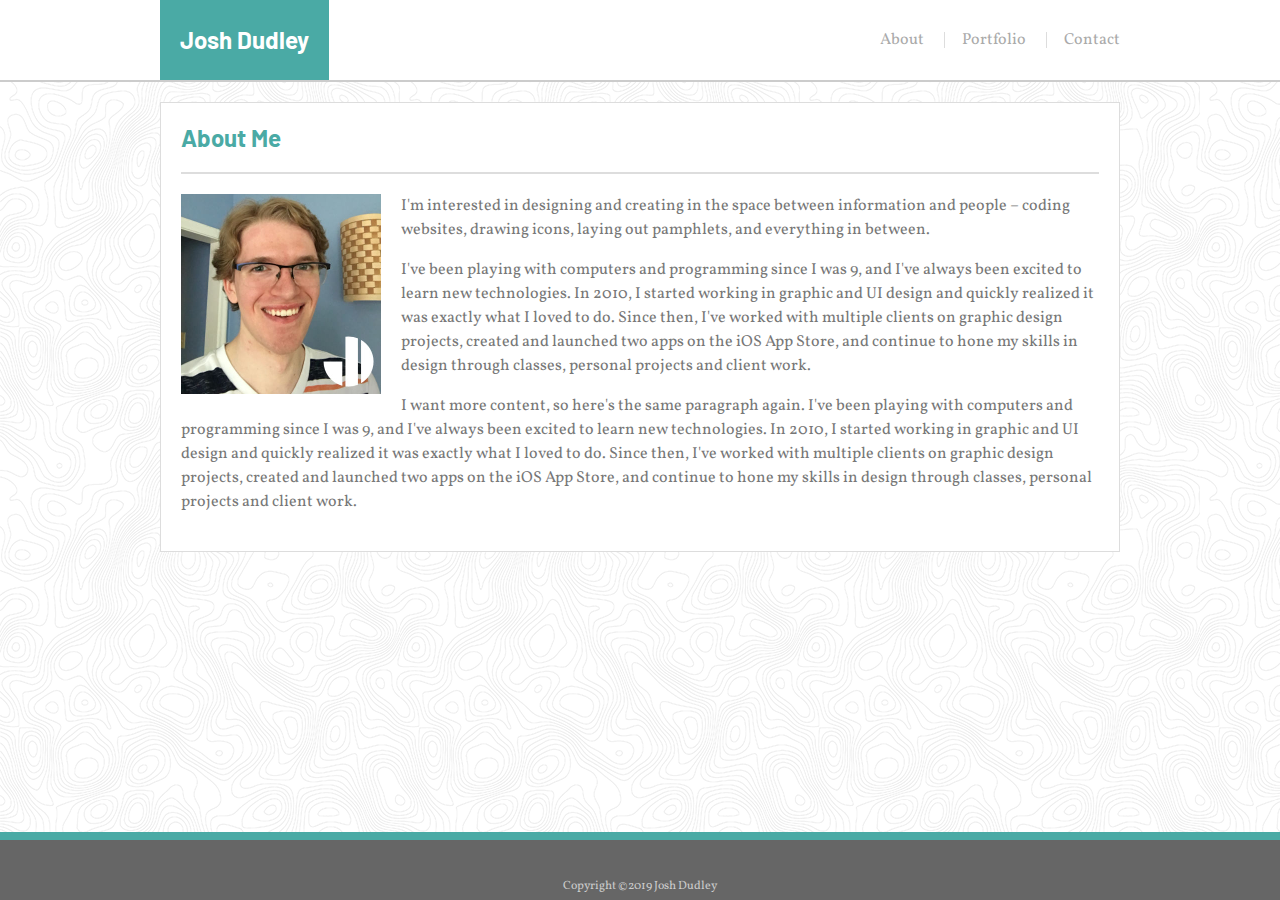
<file: index.html>
<!DOCTYPE html>
<html>
<head>
	<title>About Me &mdash; Josh Dudley</title>
	<meta name="viewport" content="width=device-width, initial-scale=1">
    <link href="https://fonts.googleapis.com/css?family=Barlow:800|Vollkorn" rel="stylesheet">
    <link rel="stylesheet" type="text/css" href="assets/css/style.css">
</head>
<body>
	<div id="content">
		<header>
			<div class="bounded">
				<a href="index.html">
					<div id="name">
						Josh Dudley
					</div>
				</a>
				<nav>
					<ul>
						<li><a href="index.html">About</a></li>
						<li><a href="portfolio.html">Portfolio</a></li>
						<li><a href="contact.html">Contact</a></li>
					</ul>
				</nav>
			</div>
		</header>
	
		<article class="bounded">
			<section class="clearfix">
				<h1>About Me</h1>
				<img src="assets/images/avatar.jpg" height="200" width="200" class="inline-left">
				<p>I'm interested in designing and creating in the space between information and people &ndash; coding websites, drawing icons, laying out pamphlets, and everything in between.</p>
				<p>I've been playing with computers and programming since I was 9, and I've always been excited to learn new technologies. In 2010, I started working in graphic and UI design and quickly realized it was exactly what I loved to do. Since then, I've worked with multiple clients on graphic design projects, created and launched two apps on the iOS App Store, and continue to hone my skills in design through classes, personal projects and client work.</p>
				<p>I want more content, so here's the same paragraph again. I've been playing with computers and programming since I was 9, and I've always been excited to learn new technologies. In 2010, I started working in graphic and UI design and quickly realized it was exactly what I loved to do. Since then, I've worked with multiple clients on graphic design projects, created and launched two apps on the iOS App Store, and continue to hone my skills in design through classes, personal projects and client work.</p>
			</section>
		</article>
		<div id="push"></div>
	</div>

	<footer>
		<p class="bounded">Copyright &copy;2019 Josh Dudley</p>
	</footer>

</body>
</html>
</file>
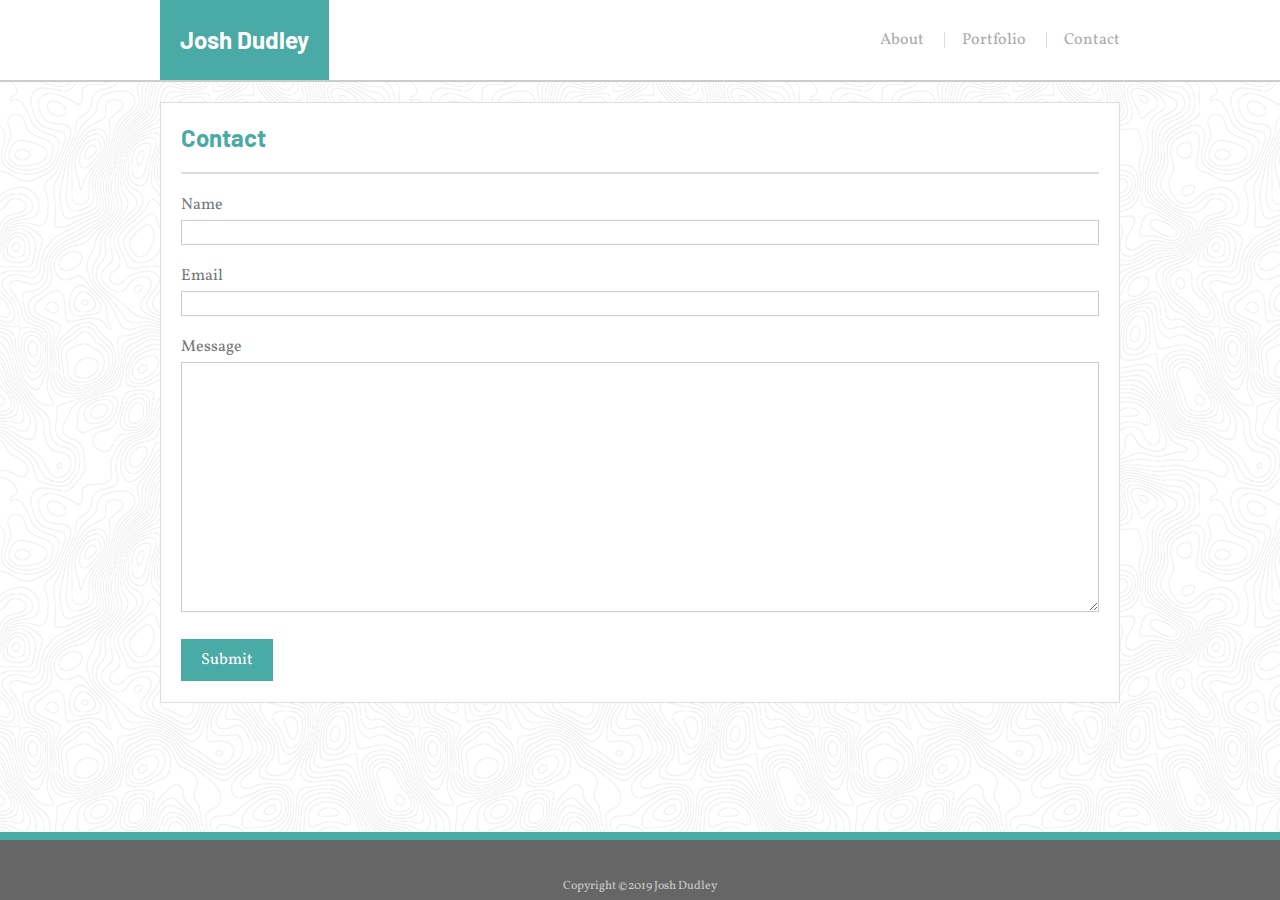
<file: contact.html>
<!DOCTYPE html>
<html>
<head>
	<title>Contact &mdash; Josh Dudley</title>
	<meta name="viewport" content="width=device-width, initial-scale=1">
    <link href="https://fonts.googleapis.com/css?family=Barlow:800|Vollkorn" rel="stylesheet">
    <link rel="stylesheet" type="text/css" href="assets/css/style.css">
</head>
<body>
	<div id="content">
		<header>
			<div class="bounded">
				<a href="index.html">
					<div id="name">
						Josh Dudley
					</div>
				</a>
				<nav>
					<ul>
						<li><a href="index.html">About</a></li>
						<li><a href="portfolio.html">Portfolio</a></li>
						<li><a href="contact.html">Contact</a></li>
					</ul>
				</nav>
			</div>
		</header>
	
		<article class="bounded">
			<section class="clearfix">
				<h1>Contact</h1>
				<form>
					<label for="name">Name</label>
					<input type="text" name="name">

					<label for="email">Email</label>
					<input type="text" name="email">

					<label for="message">Message</label>
					<textarea name="message"></textarea>

					<button type="submit">Submit</button>
				</form>
			</section>
		</article>
		<div id="push"></div>
	</div>

	<footer>
		<p class="bounded">Copyright &copy;2019 Josh Dudley</p>
	</footer>

</body>
</html>
</file>
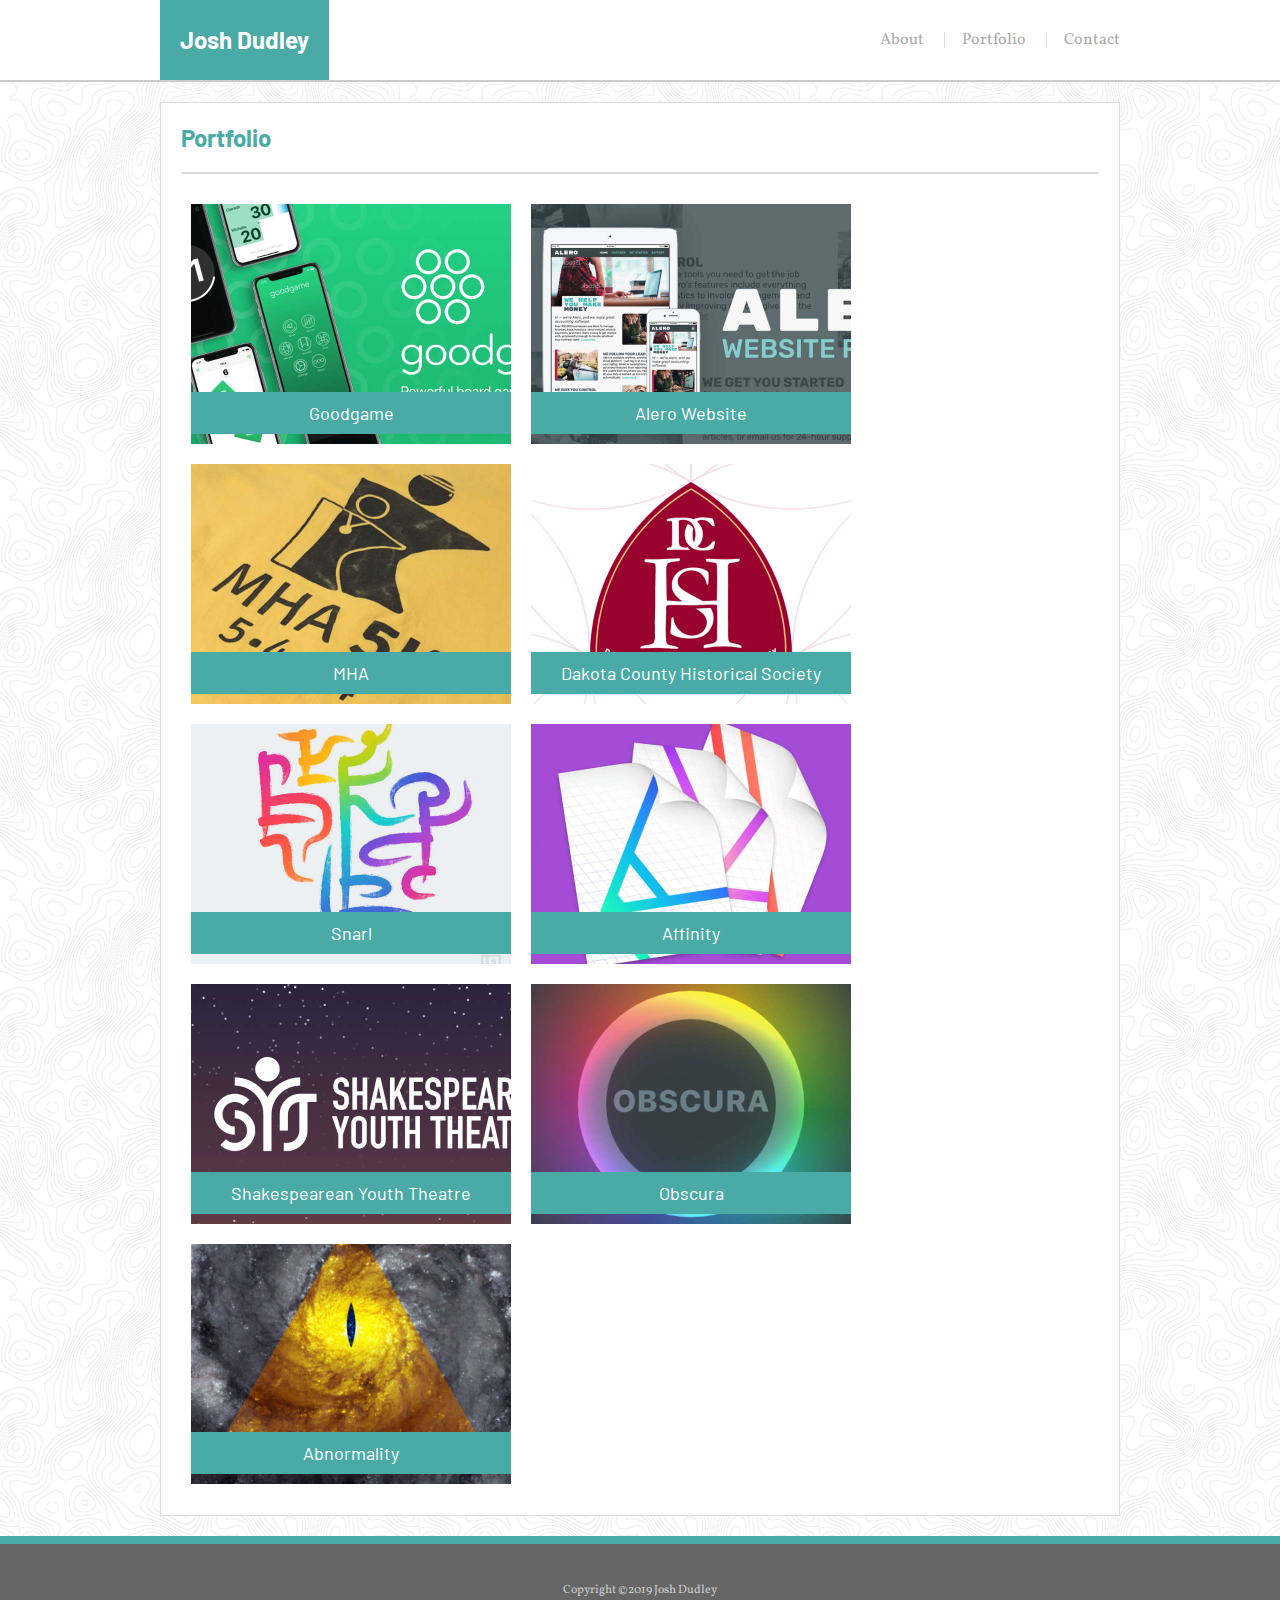
<file: portfolio.html>
<!DOCTYPE html>
<html>
<head>
	<title>Portfolio &mdash; Josh Dudley</title>
	<meta name="viewport" content="width=device-width, initial-scale=1">
    <link href="https://fonts.googleapis.com/css?family=Barlow:800|Vollkorn" rel="stylesheet">
    <link rel="stylesheet" type="text/css" href="assets/css/style.css">
</head>
<body>
	<div id="content">
		<header>
			<div class="bounded">
				<a href="index.html">
					<div id="name">
						Josh Dudley
					</div>
				</a>
				<nav>
					<ul>
						<li><a href="index.html">About</a></li>
						<li><a href="portfolio.html">Portfolio</a></li>
						<li><a href="contact.html">Contact</a></li>
					</ul>
				</nav>
			</div>
		</header>
	
		<article class="bounded">
			<section class="clearfix">
				<h1>Portfolio</h1>
				<div class="gallery">

					<div class="item">
						<img src="assets/images/pf-goodgame.jpg" height="240" width="320">
						<a href="">Goodgame</a>
					</div>
					<div class="item">
						<img src="assets/images/pf-alero.jpg" height="240" width="320">
						<a href="">Alero Website</a>
					</div>
					<div class="item">
						<img src="assets/images/pf-mha.jpg" height="240" width="320">
						<a href="">MHA</a>
					</div>
					<div class="item">
						<img src="assets/images/pf-dchs.jpg" height="240" width="320">
						<a href="">Dakota County Historical Society</a>
					</div>
					<div class="item">
						<img src="assets/images/pf-snarl.jpg" height="240" width="320">
						<a href="">Snarl</a>
					</div>
					<div class="item">
						<img src="assets/images/pf-affinity.jpg" height="240" width="320">
						<a href="">Affinity</a>
					</div>
					<div class="item">
						<img src="assets/images/pf-syt.jpg" height="240" width="320">
						<a href="">Shakespearean Youth Theatre</a>
					</div>
					<div class="item">
						<img src="assets/images/pf-obscura.jpg" height="240" width="320">
						<a href="">Obscura</a>
					</div>
					<div class="item">
						<img src="assets/images/pf-abnormality.jpg" height="240" width="320">
						<a href="">Abnormality</a>
					</div>
				</div>
			</section>
		</article>
		<div id="push"></div>
	</div>

	<footer>
		<p class="bounded">Copyright &copy;2019 Josh Dudley</p>
	</footer>

</body>
</html>
</file>
<file: assets/css/style.css>
html {
	background: white url("../images/topography.png");

	font-family: 'Vollkorn', serif;
	color: #777777;
	height: 100%;
}

h1, h2, h3, h4, h5, h6, #name {
	font-family: 'Barlow', sans-serif;
	font-weight: bold;
	color: #4aaaa5;
}

a {
	text-decoration: none;
	color: #4aaaa5;
}

body {
	margin: 0;
	width: 100%;
	height: 100%;
}

.bounded {
	max-width: 960px;
	width: 90%;
	min-width: 280px;
	margin: 0 auto;
}


header {
	height: 80px;

	background: white;
	border-bottom: 2px solid #cccccc;
}

header #name {
	float: left;

	padding: 0 20px;

	font-size: 24px;
	line-height: 80px;

	background: #4aaaa5;
	color: white;
}

nav {
	float: right;
	padding: 32px 0;

	font-size: 16px;
	line-height: 16px;
}

nav ul {
	margin: 0;
}

nav li {
	display: inline-block;

	margin: 0;
	padding: 0 20px 0 14px;
	
	border-right: solid #dddddd 1px;
}

nav li:last-child {
	padding-right: 0;

	border-right: none;
}

nav a {
	color: #aaaaaa;
}

nav a:hover {
	color: #4aaaa5;
}


article {
	box-sizing: border-box;
	margin: 20px;
	padding: 20px;

	background: #ffffff;
	border: 1px solid #dddddd;
}

article.bounded {
	margin: 20px auto;
}

article p {
	line-height: 1.5em;
}

h1 {
	margin: 0 0 20px 0;
	padding-bottom: 20px;
	border-bottom: 2px solid #dddddd;

	font-size: 24px;
}

img.inline-left {
	float: left;

	margin: 0 20px 20px 0;
}


.gallery {
	display: flex;
	flex-wrap: wrap;
}

.gallery .item {
	flex: 0 0 auto;
	position: relative;
	height: 240px;
	width: 320px;
	margin: 10px;
}

.gallery .item a {
	box-sizing: border-box;
	position: absolute;
	bottom: 10px;
	left: 0;
	width: 320px;
	padding: 10px;

	font-family: 'Barlow', sans-serif;
	font-size: 18px;
	text-align: center;
	background: #4aaaa5;
	color: #ffffff;
}


form label {
	display: block;
	margin: 20px 0 4px 0;
}

form input[type="text"],
form textarea {
	box-sizing: border-box;
	width: 100%;
	padding: 4px;
	border: 1px solid #cccccc;
}

form textarea {
	height: 250px;
}

button {
	display: block;
	margin-top: 20px;
	padding: 10px 20px;

	font-size: 16px;
	font-family: 'Vollkorn', serif;

	background: #4aaaa5;
	border: none;
	color: white;
}


#content {
	min-height: 100%;
	margin-bottom: -68px;
}

#push {
	height: 68px;
}

footer {
	padding-top: 40px;
	height: 20px;

	font-size: 12px;
	line-height: 12px;
	text-align: center;

	color: #cccccc;
	background: #666666;
	border-top: 8px solid #4aaaa5;
}


.clearfix::after {
	content: "";
	display: block;
	clear: both;
	height: 1px;
}
</file>
